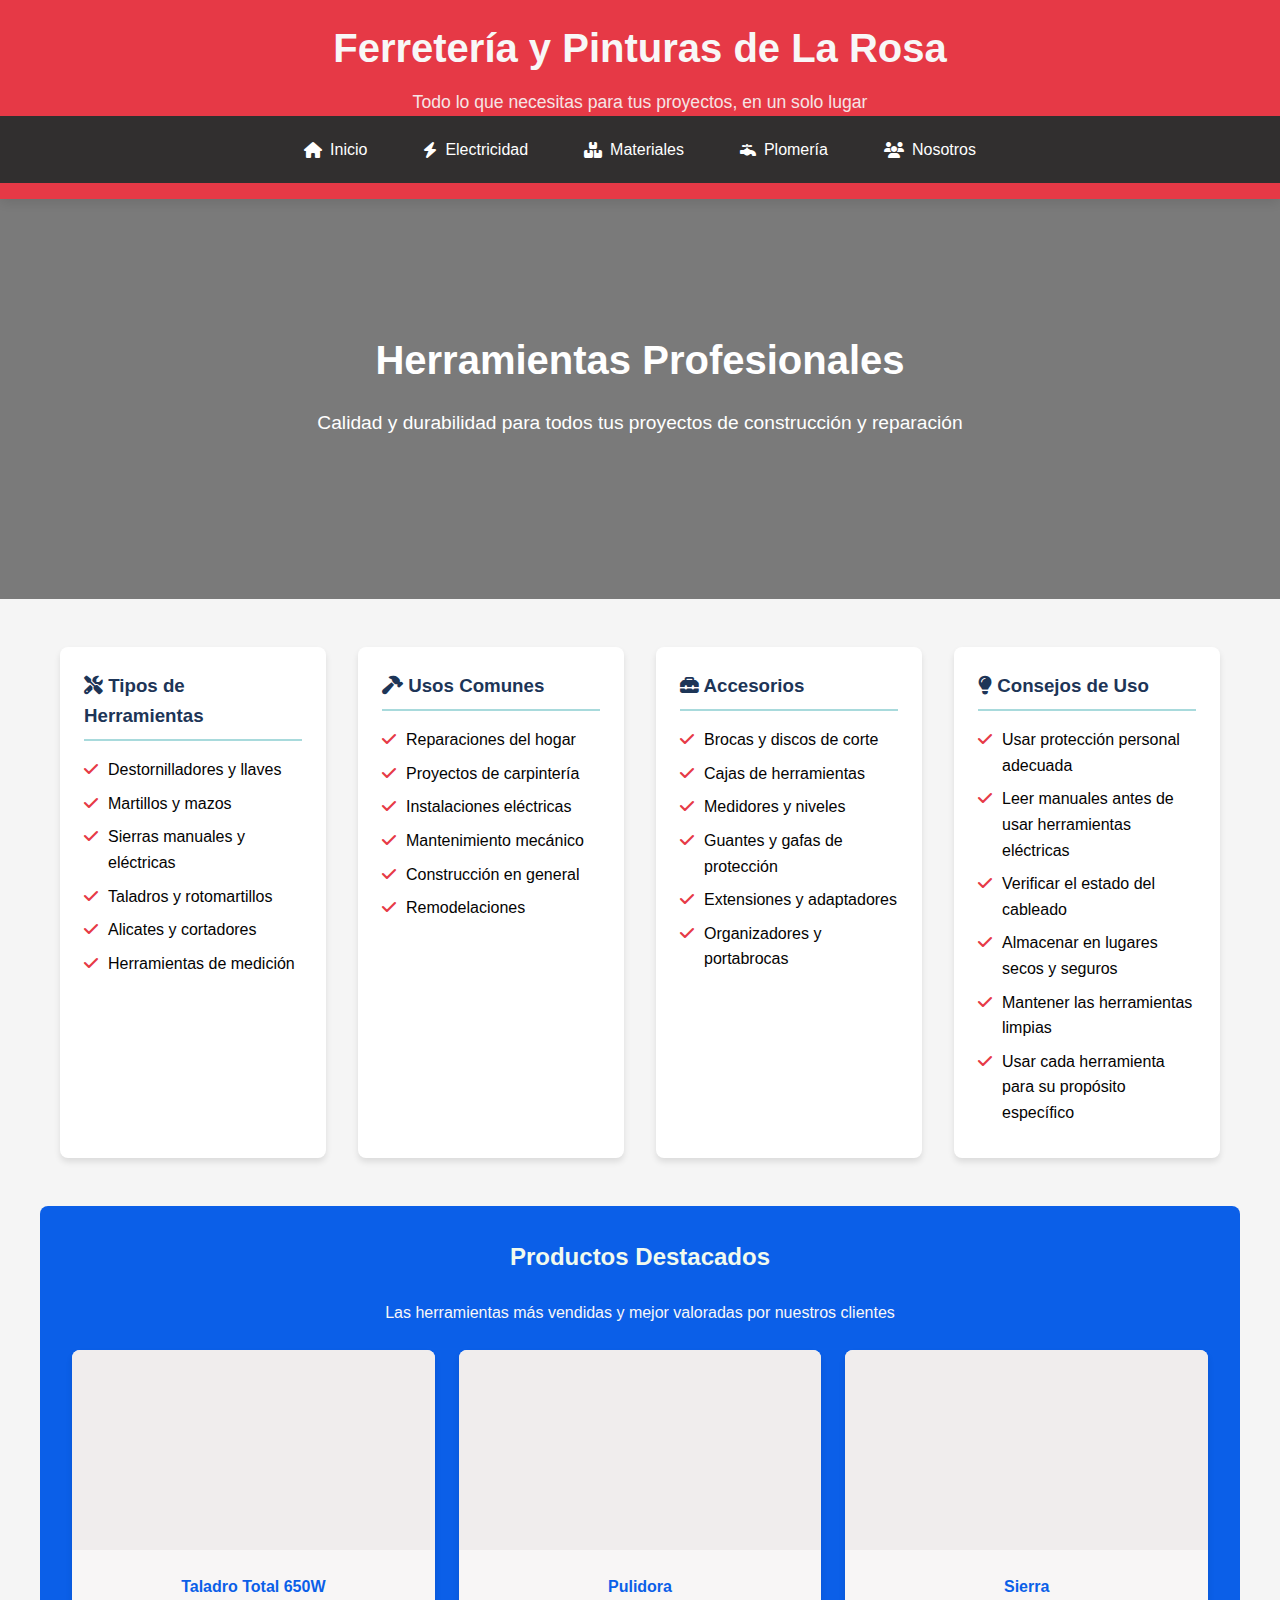
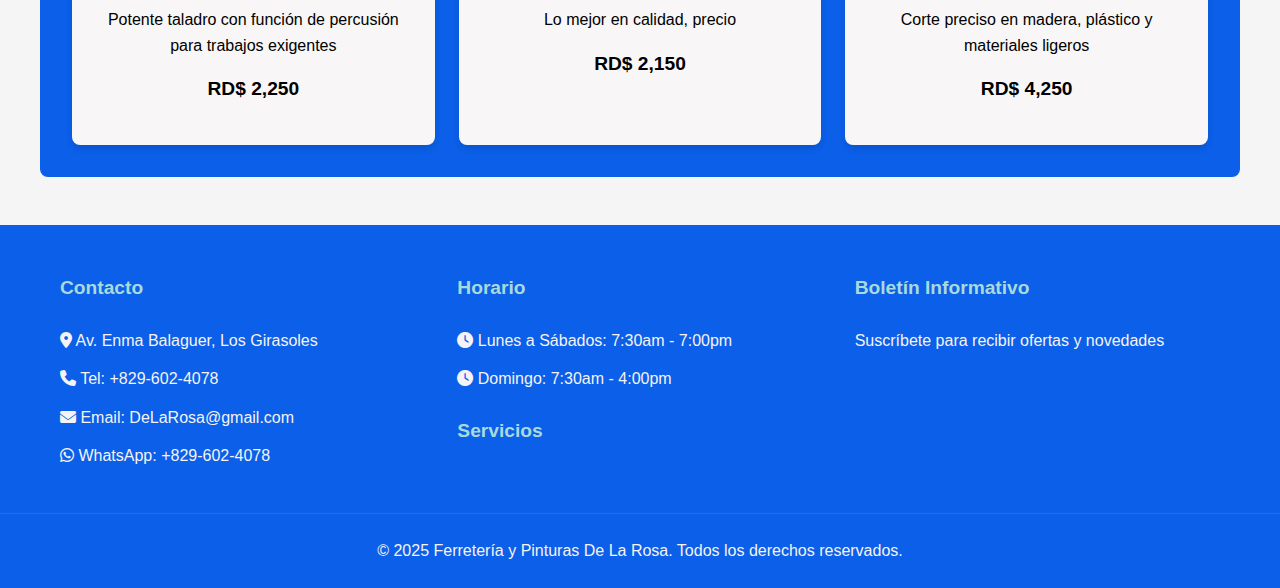
<file: templates/herramientas.html>
<!DOCTYPE html>
<html lang="es">
<head>
  <meta charset="UTF-8">
  <meta name="viewport" content="width=device-width, initial-scale=1.0">
  <title>Herramientas Profesionales - Ferretería De La Rosa</title>
  <link rel="stylesheet" href="https://cdnjs.cloudflare.com/ajax/libs/font-awesome/6.4.0/css/all.min.css">
  <link rel="stylesheet" href="/static/styles/herramientas.css">
  <link rel="icon" href="/static/img/Logo.png">
  <style>
    
  </style>
</head>
<body>
  <header>
    <div class="header-container">
      <h1 class="titulo-header">Ferretería y Pinturas de La Rosa</h1>
      <p class="slogan">Todo lo que necesitas para tus proyectos, en un solo lugar</p>
    </div>
    <nav>
      <div class="nav-container">
        <a href="/inicios" class="nav-link"><i class="fas fa-home"></i> Inicio</a>
        <a href="/Electricidad" class="nav-link"><i class="fas fa-bolt"></i> Electricidad</a>
        <a href="/Materiales" class="nav-link"><i class="fas fa-boxes"></i> Materiales</a>
        <a href="/Plomeria" class="nav-link"><i class="fas fa-faucet"></i> Plomería</a>
        <a href="/Nosotros" class="nav-link"><i class="fas fa-users"></i> Nosotros</a>
      </div>
    </nav>
  </header>

  <section class="hero">
    <div class="hero-content">
      <h2>Herramientas Profesionales</h2>
      <p>Calidad y durabilidad para todos tus proyectos de construcción y reparación</p>
    </div>
  </section>

  <div class="categorias">
    <div class="categoria">
      <h3><i class="fas fa-screwdriver-wrench"></i> Tipos de Herramientas</h3>
      <ul>
        <li>Destornilladores y llaves</li>
        <li>Martillos y mazos</li>
        <li>Sierras manuales y eléctricas</li>
        <li>Taladros y rotomartillos</li>
        <li>Alicates y cortadores</li>
        <li>Herramientas de medición</li>
      </ul>
    </div>

    <div class="categoria">
      <h3><i class="fas fa-hammer"></i> Usos Comunes</h3>
      <ul>
        <li>Reparaciones del hogar</li>
        <li>Proyectos de carpintería</li>
        <li>Instalaciones eléctricas</li>
        <li>Mantenimiento mecánico</li>
        <li>Construcción en general</li>
        <li>Remodelaciones</li>
      </ul>
    </div>

    <div class="categoria">
      <h3><i class="fas fa-toolbox"></i> Accesorios</h3>
      <ul>
        <li>Brocas y discos de corte</li>
        <li>Cajas de herramientas</li>
        <li>Medidores y niveles</li>
        <li>Guantes y gafas de protección</li>
        <li>Extensiones y adaptadores</li>
        <li>Organizadores y portabrocas</li>
      </ul>
    </div>

    <div class="categoria">
      <h3><i class="fas fa-lightbulb"></i> Consejos de Uso</h3>
      <ul>
        <li>Usar protección personal adecuada</li>
        <li>Leer manuales antes de usar herramientas eléctricas</li>
        <li>Verificar el estado del cableado</li>
        <li>Almacenar en lugares secos y seguros</li>
        <li>Mantener las herramientas limpias</li>
        <li>Usar cada herramienta para su propósito específico</li>
      </ul>
    </div>
  </div>

  <section class="destacados" id="productos">
    <h2>Productos Destacados</h2>
    <p>Las herramientas más vendidas y mejor valoradas por nuestros clientes</p>
    
    <div class="productos-grid">
      <div class="producto-card">
        <div class="producto-img" style="background-image: url('/static/img/taladro.jpg');"></div>
        <div class="producto-info">
          <h4>Taladro Total 650W</h4>
          <p>Potente taladro con función de percusión para trabajos exigentes</p>
          <p class="precio">RD$ 2,250</p>
        </div>
      </div>
      
      <div class="producto-card">
        <div class="producto-img" style="background-image: url('/static/img/pulidora.jpg');"></div>
        <div class="producto-info">
          <h4>Pulidora</h4>
          <p>Lo mejor en calidad, precio</p>
          <p class="precio">RD$ 2,150</p>
        </div>
      </div>
      
      <div class="producto-card">
        <div class="producto-img" style="background-image: url('/static/img/cerrucho.jpg');"></div>
        <div class="producto-info">
          <h4>Sierra</h4>
          <p>Corte preciso en madera, plástico y materiales ligeros</p>
          <p class="precio">RD$ 4,250</p>
        </div>
      </div>
    </div>
  </section>

  <footer>
    <div class="footer-container">
      <div class="footer-col">
        <h3>Contacto</h3>
        <ul>
          <li><i class="fas fa-map-marker-alt"></i> Av. Enma Balaguer, Los Girasoles</li>
          <li><i class="fas fa-phone"></i> Tel: +829-602-4078</li>
          <li><i class="fas fa-envelope"></i> Email: DeLaRosa@gmail.com</li>
          <li><i class="fab fa-whatsapp"></i> WhatsApp: +829-602-4078</li>
        </ul>
      </div>
      
      <div class="footer-col">
        <h3>Horario</h3>
        <ul>
          <li><i class="fas fa-clock"></i> Lunes a Sábados: 7:30am - 7:00pm</li>
          <li><i class="fas fa-clock"></i> Domingo: 7:30am - 4:00pm</li>
        </ul>
        
        <h3 style="margin-top: 1.5rem;">Servicios</h3>
        
      </div>
      
      <div class="footer-col">
        <h3>Boletín Informativo</h3>
        <p>Suscríbete para recibir ofertas y novedades</p>
        
      </div>
    </div>

    <div class="copyright">
      <p>&copy; 2025 Ferretería y Pinturas De La Rosa. Todos los derechos reservados.</p>
    </div>
  </footer>
</body>
</html>
</file>
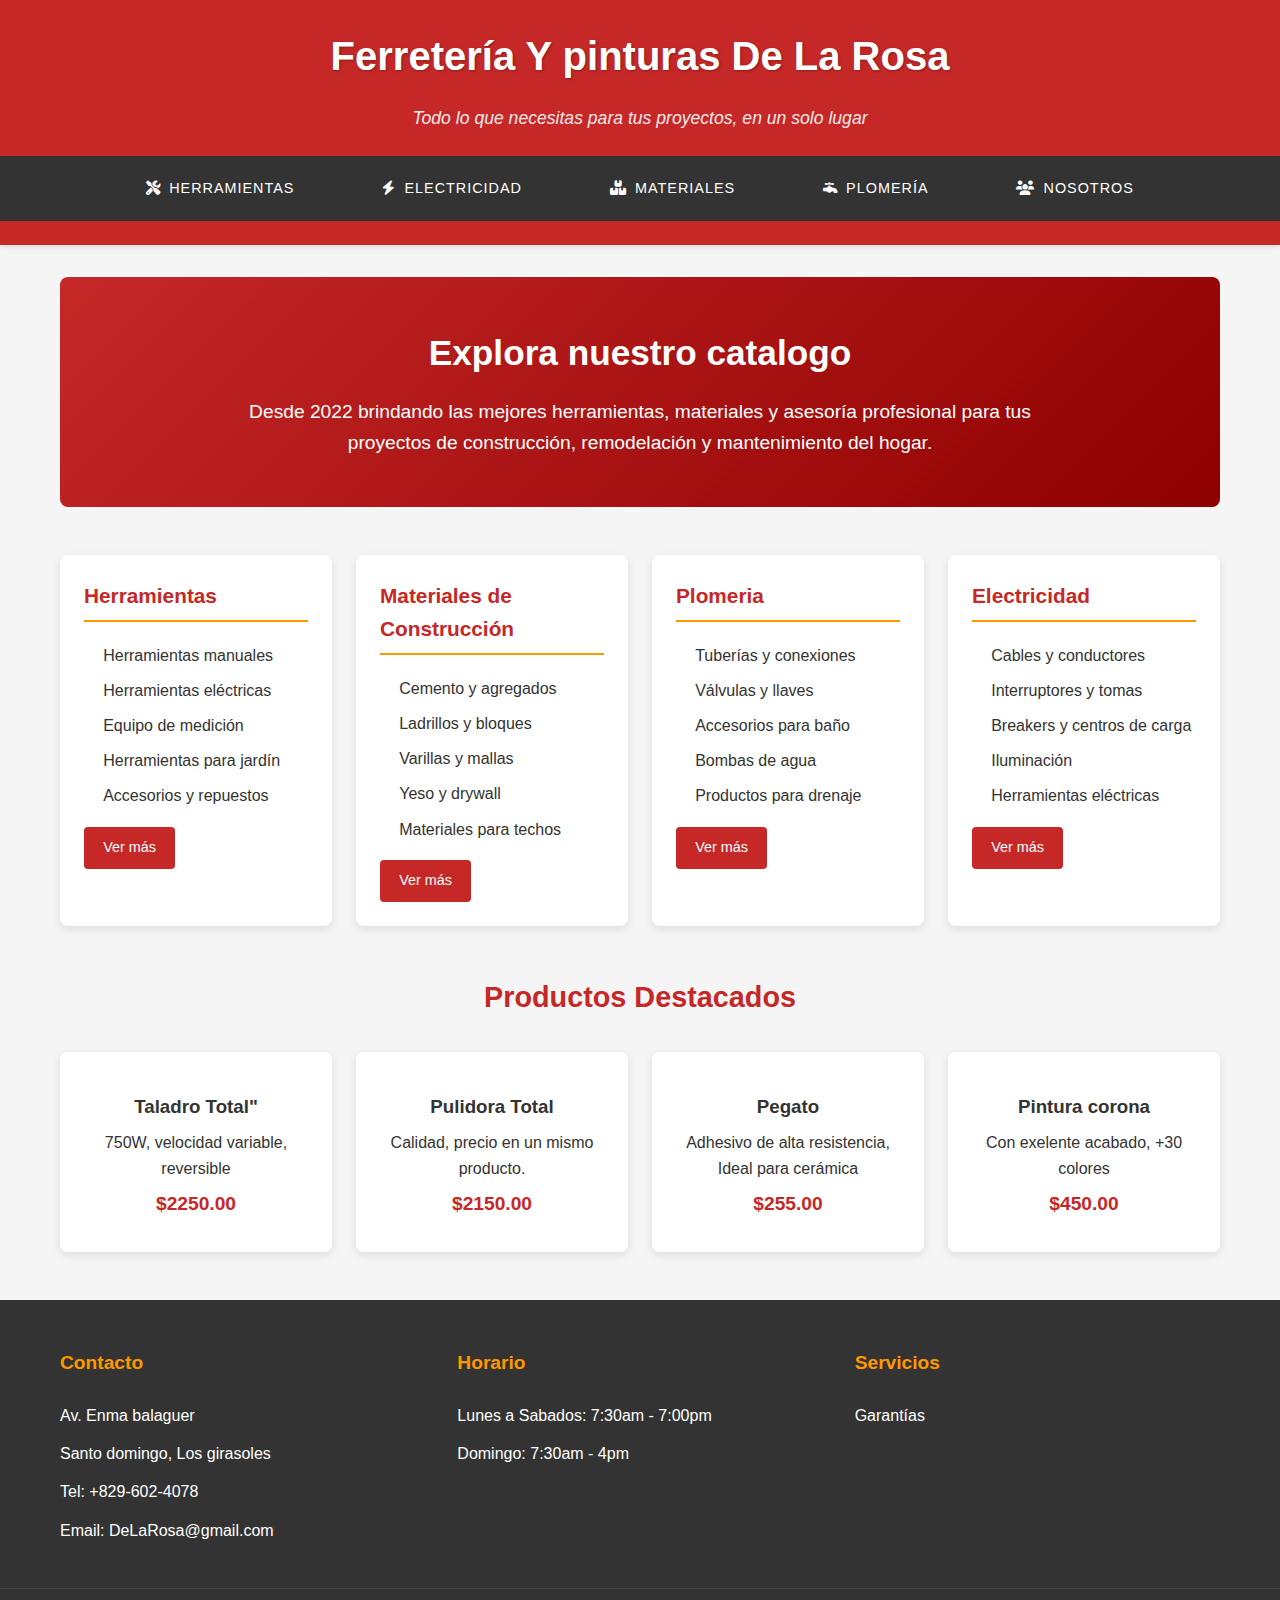
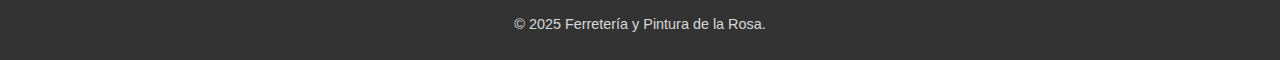
<file: templates/inicio.html>
<!DOCTYPE html>
<html lang="es">
<head>
    <meta charset="UTF-8">
    <meta name="viewport" content="width=device-width, initial-scale=1.0">
    <title>Ferretería Y pinturas De La Rosa - Herramientas y materiales de calidad</title>
    <link rel="stylesheet" href="/static/styles/inicio.css">
    <link rel="icon" href="/static/img/Logo.png">
    <link rel="stylesheet" href="https://cdnjs.cloudflare.com/ajax/libs/font-awesome/6.4.0/css/all.min.css">
    <link href="https://fonts.googleapis.com/css2?family=Poppins:wght@300;400;500;600;700&display=swap" rel="stylesheet">
</head>
<body>
    <header>
        <div class="header-container">
            <h1 class="titulo-header">Ferretería Y pinturas De La Rosa</h1>
            <p class="slogan">Todo lo que necesitas para tus proyectos, en un solo lugar</p>
            
        </div>
        <nav>
            <div class="nav-container">
                <a href="/Herramientas" class="nav-link"><i class="fas fa-tools"></i> Herramientas</a>
                <a href="/Electricidad" class="nav-link"><i class="fas fa-bolt"></i> Electricidad</a>
                <a href="/Materiales" class="nav-link"><i class="fas fa-boxes"></i> Materiales</a>
                <a href="/Plomeria" class="nav-link"><i class="fas fa-faucet"></i> Plomería</a>
                <a href="/Nosotros" class="nav-link"><i class="fas fa-users"></i> Nosotros</a>
            </div>
            
        </nav>
    </header>
    
    <main>
        <section class="hero">
            <h2>Explora nuestro catalogo</h2>
            <p>Desde 2022 brindando las mejores herramientas, materiales y asesoría profesional para tus proyectos de construcción, remodelación y mantenimiento del hogar.</p>
        </section>
        
        <section class="categorias">
            <div class="categoria">
                <h3>Herramientas</h3>
                <ul>
                    <li>Herramientas manuales</li>
                    <li>Herramientas eléctricas</li>
                    <li>Equipo de medición</li>
                    <li>Herramientas para jardín</li>
                    <li>Accesorios y repuestos</li>
                </ul>
                <a href="/Herramientas" class="btn">Ver más</a>
            </div>
            
            <div class="categoria">
                <h3>Materiales de Construcción</h3>
                <ul>
                    <li>Cemento y agregados</li>
                    <li>Ladrillos y bloques</li>
                    <li>Varillas y mallas</li>
                    <li>Yeso y drywall</li>
                    <li>Materiales para techos</li>
                </ul>
                <a href="/Materiales" class="btn">Ver más</a>
            </div>
            
            <div class="categoria">
                <h3>Plomeria</h3>
                <ul>
                    <li>Tuberías y conexiones</li>
                    <li>Válvulas y llaves</li>
                    <li>Accesorios para baño</li>
                    <li>Bombas de agua</li>
                    <li>Productos para drenaje</li>
                </ul>
                <a href="/Plomeria" class="btn">Ver más</a>
            </div>
            
            <div class="categoria">
                <h3>Electricidad</h3>
                <ul>
                    <li>Cables y conductores</li>
                    <li>Interruptores y tomas</li>
                    <li>Breakers y centros de carga</li>
                    <li>Iluminación</li>
                    <li>Herramientas eléctricas</li>
                </ul>
                <a href="/Electricidadd" class="btn">Ver más</a>
            </div>
        </section>
        
        <section class="destacados">
            <h2>Productos Destacados</h2>
            <div class="productos-grid">
                <div class="producto">
                    <h3>Taladro Total"</h3>
                    <p>750W, velocidad variable, reversible</p>
                    <p class="precio">$2250.00</p>
                </div>
                
                <div class="producto">
                    <h3>Pulidora Total</h3>
                    <p>Calidad, precio en un mismo producto.</p>
                    <p class="precio">$2150.00</p>
                </div>
                
                <div class="producto">
                    <h3>Pegato</h3>
                    <p>Adhesivo de alta resistencia, Ideal para cerámica</p>
                    <p class="precio">$255.00</p>
                    
                </div>
                
                <div class="producto">
                    <h3>Pintura corona </h3>
                    <p>Con exelente acabado, +30 colores</p>
                    <p class="precio">$450.00</p>
                    
                </div>
            </div>
        </section>
    </main>

    <footer>
        <div class="footer-container">
            <div class="footer-col">
                <h3>Contacto</h3>
                <ul>
                    <li>Av. Enma balaguer</li>
                    <li>Santo domingo, Los girasoles</li>
                    <li>Tel: +829-602-4078</li>
                    <li>Email: DeLaRosa@gmail.com</li>
                </ul>
            </div>
            
            <div class="footer-col">
                <h3>Horario</h3>
                <ul>
                    <li>Lunes a Sabados: 7:30am - 7:00pm</li>
                    
                    <li>Domingo: 7:30am - 4pm</li>
                </ul>
            </div>
            
            <div class="footer-col">
                <h3>Servicios</h3>
                <ul>
                    <li><a href="Garantias.html">Garantías</a></li>
                </ul>
            </div>

        </div>

        <div class="copyright">
            <p>&copy; 2025 Ferretería y Pintura de la Rosa.</p>
        </div>
    </footer>
</body>
</html>
</file>
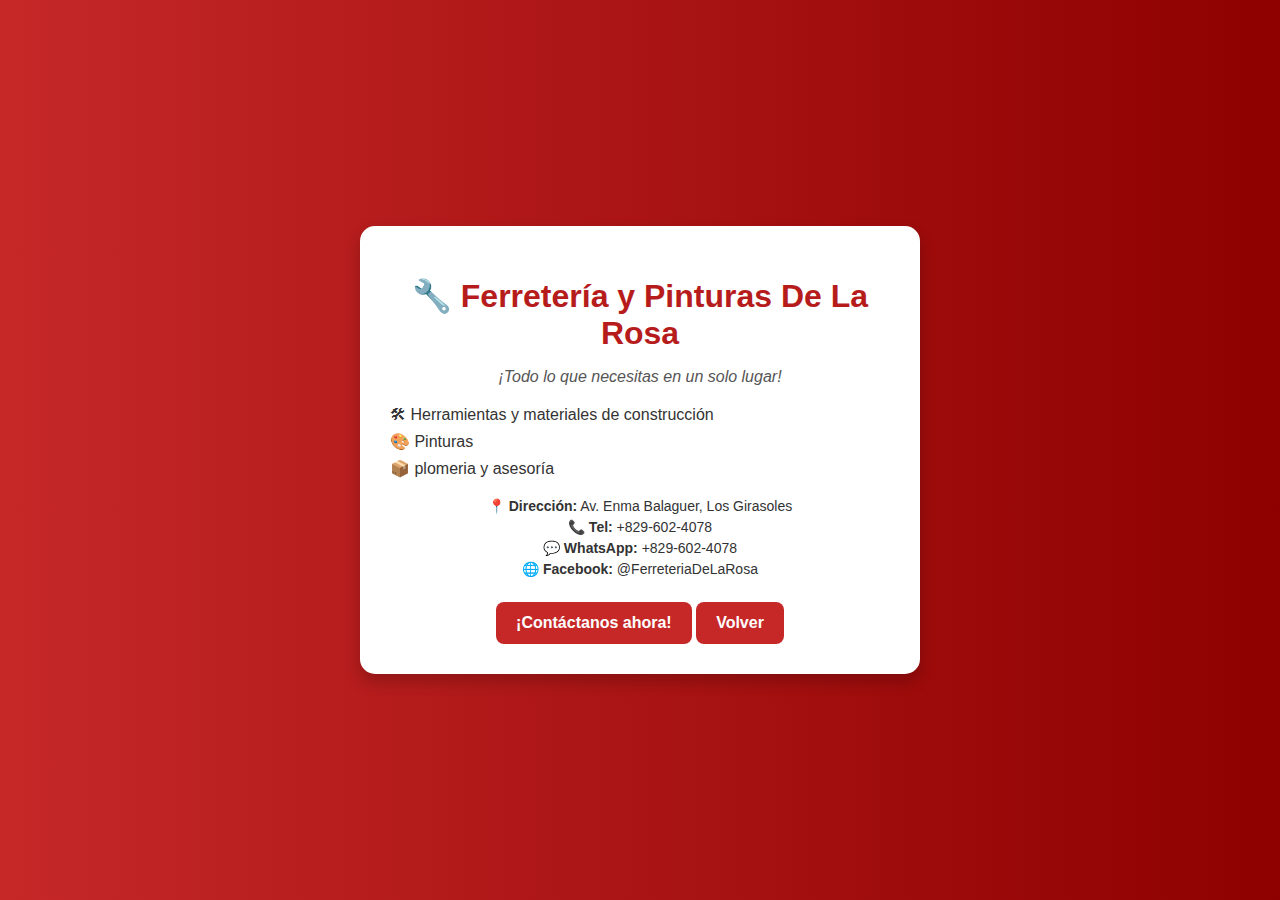
<file: templates/promo.html>
<!DOCTYPE html>
<html lang="es">
<head>
  <meta charset="UTF-8">
  <meta name="viewport" content="width=device-width, initial-scale=1">
  <title>Promo - Ferretería De La Rosa</title>
  <link rel="stylesheet" href="/static/styles/promo.css">
</head>
<body>
  <div class="promo-card">
    <h1>🔧 Ferretería y Pinturas De La Rosa</h1>
    <p class="slogan">¡Todo lo que necesitas en un solo lugar!</p>

    <ul class="destacados">
      <li>🛠 Herramientas y materiales de construcción</li>
      <li>🎨 Pinturas </li>
      <li>📦 plomeria y asesoría</li>
    </ul>

    <div class="info-contacto">
      <p><strong>📍 Dirección:</strong> Av. Enma Balaguer, Los Girasoles</p>
      <p><strong>📞 Tel:</strong> +829-602-4078</p>
      <p><strong>💬 WhatsApp:</strong> +829-602-4078</p>
      <p><strong>🌐 Facebook:</strong> @FerreteriaDeLaRosa</p>
    </div>

    <div class="botones">
      <a class="boton" href="https://wa.me/18299731639" target="_blank">¡Contáctanos ahora!</a>
      <a class="boton volver" href="javascript:history.back()">Volver</a>
    </div>
  </div>
</body>
</html>
</file>
<file: static/styles/herramientas.css>
:root {
    --primary: #e63946;
    --secondary: #1d3557;
    --light: #f1faee;
    --accent: #a8dadc;
    --dark: #457b9d;
    --negro: #0b5fe8;
    --oscuro: rgb(49, 47, 47);
}
nav {
    background-color: var(--dark);
    padding: 0.8rem 0;
}

.nav-container {
    max-width: 1200px;
    margin: 0 auto;
    display: flex;
    justify-content: center;
    flex-wrap: wrap;
    gap: 1.5rem;
}

.nav-link {
    color: white;
    text-decoration: none;
    font-weight: 500;
    padding: 0.5rem 1rem;
    border-radius: 4px;
    transition: all 0.3s ease;
    display: flex;
    align-items: center;
    gap: 0.5rem;
}

.nav-link:hover {
    background-color: rgba(255, 255, 255, 0.2);
    transform: translateY(-2px);
}
* {
    margin: 0;
    padding: 0;
    box-sizing: border-box;
    font-family: 'Segoe UI', Tahoma, Geneva, Verdana, sans-serif;
}

body {
    background-color: #f5f5f5;
    color: #040303;
    line-height: 1.6;
}

header {
    background: var(--primary);
    color: rgb(248, 247, 247);
    padding: 1rem 0;
    box-shadow: 0 4px 12px rgba(0, 0, 0, 0.1);
}

.header-container {
    max-width: 1200px;
    margin: 0 auto;
    padding: 0 20px;
    text-align: center;
}

.titulo-header {
    font-size: 2.5rem;
    margin-bottom: 0.5rem;
}

.slogan {
    font-size: 1.1rem;
    opacity: 0.9;
}

nav {
    background-color: var(--oscuro);
    padding: 0.8rem 0;
}

.nav-container {
    max-width: 1200px;
    margin: 0 auto;
    display: flex;
    justify-content: center;
    flex-wrap: wrap;
    gap: 1.5rem;
}

.nav-link {
    color: white;
    text-decoration: none;
    font-weight: 500;
    padding: 0.5rem 1rem;
    border-radius: 4px;
    transition: all 0.3s ease;
}

.nav-link:hover {
    background-color: rgba(255, 255, 255, 0.2);
}

.hero {
    background: url('/static/img/fondo-3.jpg') center/cover;
    height: 400px;
    display: flex;
    align-items: center;
    justify-content: center;
    position: relative;
    color: white;
    text-align: center;
}

.hero::before {
    content: '';
    position: absolute;
    top: 0;
    left: 0;
    width: 100%;
    height: 100%;
    background-color: rgba(0, 0, 0, 0.5);
}

.hero-content {
    position: relative;
    z-index: 1;
    max-width: 800px;
    padding: 0 20px;
}

.hero h2 {
    font-size: 2.5rem;
    margin-bottom: 1rem;
}

.hero p {
    font-size: 1.2rem;
    margin-bottom: 2rem;
}

.btn {
    display: inline-block;
    background-color: var(--primary);
    color: white;
    padding: 0.8rem 1.5rem;
    border-radius: 4px;
    text-decoration: none;
    font-weight: 600;
    transition: all 0.3s ease;
}

.btn:hover {
    background-color: #c1121f;
    transform: translateY(-2px);
}

.categorias {
    max-width: 1200px;
    margin: 3rem auto;
    padding: 0 20px;
    display: grid;
    grid-template-columns: repeat(auto-fit, minmax(250px, 1fr));
    gap: 2rem;
}

.categoria {
    background-color: white;
    border-radius: 8px;
    padding: 1.5rem;
    box-shadow: 0 4px 6px rgba(0, 0, 0, 0.1);
    transition: transform 0.3s ease;
}

.categoria:hover {
    transform: translateY(-5px);
}

.categoria h3 {
    color: var(--secondary);
    margin-bottom: 1rem;
    padding-bottom: 0.5rem;
    border-bottom: 2px solid var(--accent);
}

.categoria ul {
    list-style-type: none;
}

.categoria li {
    margin-bottom: 0.5rem;
    position: relative;
    padding-left: 1.5rem;
}

.categoria li::before {
    content: '\f00c';
    font-family: 'Font Awesome 6 Free';
    font-weight: 900;
    position: absolute;
    left: 0;
    color: var(--primary);
}

.destacados {
    max-width: 1200px;
    margin: 3rem auto;
    padding: 2rem;
    background-color: var(--negro);
    border-radius: 8px;
    text-align: center;
    color: #f9f7f7;
}

.destacados h2 {
    color: var(--light);
    margin-bottom: 1.5rem;
}

.productos-grid {
    display: grid;
    grid-template-columns: repeat(auto-fill, minmax(280px, 1fr));
    gap: 1.5rem;
    margin-top: 1.5rem;
}

.producto-card {
    background-color: rgb(248, 246, 246);
    border-radius: 8px;
    overflow: hidden;
    box-shadow: 0 4px 6px rgba(0, 0, 0, 0.1);
    transition: all 0.3s ease;
}

.producto-card:hover {
    transform: translateY(-5px);
    box-shadow: 0 6px 12px rgba(0, 0, 0, 0.15);
}

.producto-img {
    height: 200px;
    background-color: #f0eded;
    background-size: cover;
    background-position: center;
}

.producto-info {
    padding: 1.5rem;
}

.producto-info h4 {
    color: var(--negro);
    margin-bottom: 0.5rem;
}

.producto-info p {
    color: #000000;
    margin-bottom: 1rem;
}

.precio {
    font-weight: bold;
    color: var(--primary);
    font-size: 1.2rem;
}

footer {
    background-color: var(--negro);
    color: rgb(245, 243, 243);
    padding: 3rem 0 0;
}

.footer-container {
    max-width: 1200px;
    margin: 0 auto;
    padding: 0 20px;
    display: grid;
    grid-template-columns: repeat(auto-fit, minmax(250px, 1fr));
    gap: 2rem;
}

.footer-col h3 {
    color: var(--accent);
    margin-bottom: 1.5rem;
    font-size: 1.2rem;
}

.footer-col ul {
    list-style-type: none;
}

.footer-col li {
    margin-bottom: 0.8rem;
}

.footer-col a {
    color: white;
    text-decoration: none;
    transition: color 0.3s ease;
}

.footer-col a:hover {
    color: var(--accent);
}

.social-links {
    display: flex;
    gap: 1rem;
    margin-top: 1rem;
}

.social-links a {
    color: white;
    font-size: 1.2rem;
    transition: color 0.3s ease;
}

.social-links a:hover {
    color: var(--accent);
}

.copyright {
    text-align: center;
    padding: 1.5rem 0;
    margin-top: 2rem;
    border-top: 1px solid rgba(255, 255, 255, 0.1);
}

@media (max-width: 768px) {
    .nav-container {
        gap: 0.5rem;
    }

    .hero {
        height: 300px;
    }

    .hero h2 {
        font-size: 2rem;
    }
}
</file>
<file: static/styles/inicio.css>
:root {
    --primary-color: #c62828;
    --secondary-color: #f5f5f5;
    --accent-color: #ff9800;
    --dark-color: #333;
    --light-color: #fff;
}

nav {
    background-color: var(--dark);
    padding: 0.8rem 0;
}

.nav-container {
    max-width: 1200px;
    margin: 0 auto;
    display: flex;
    justify-content: center;
    flex-wrap: wrap;
    gap: 1.5rem;
}

.nav-link {
    color: white;
    text-decoration: none;
    font-weight: 500;
    padding: 0.5rem 1rem;
    border-radius: 4px;
    transition: all 0.3s ease;
    display: flex;
    align-items: center;
    gap: 0.5rem;
}

.nav-link:hover {
    background-color: rgba(255, 255, 255, 0.2);
    transform: translateY(-2px);
}

* {
    margin: 0;
    padding: 0;
    box-sizing: border-box;
}

body {
    font-family: 'Segoe UI', Tahoma, Geneva, Verdana, sans-serif;
    line-height: 1.6;
    color: var(--dark-color);
    background-color: var(--secondary-color);
}

header {
    background-color: var(--primary-color);
    color: var(--light-color);
    padding: 1.5rem 0;
    box-shadow: 0 2px 5px rgba(0, 0, 0, 0.1);
    position: relative;
}

.header-container {
    max-width: 1200px;
    margin: 0 auto;
    padding: 0 20px;
}

.titulo-header {
    font-size: 2.5rem;
    text-align: center;
    margin-bottom: 1rem;
    text-shadow: 1px 1px 3px rgba(0, 0, 0, 0.3);
}

.slogan {
    text-align: center;
    font-style: italic;
    margin-bottom: 1.5rem;
    font-size: 1.1rem;
    opacity: 0.9;
}

nav {
    background-color: var(--dark-color);
    padding: 0.8rem 0;
}

.nav-container {
    max-width: 1200px;
    margin: 0 auto;
    display: flex;
    justify-content: center;
    flex-wrap: wrap;
}

.nav-link {
    color: var(--light-color);
    text-decoration: none;
    padding: 0.5rem 1.5rem;
    margin: 0 0.5rem;
    font-weight: 500;
    text-transform: uppercase;
    letter-spacing: 1px;
    font-size: 0.9rem;
    transition: all 0.3s ease;
    border-radius: 4px;
}

.nav-link:hover {
    background-color: var(--accent-color);
    color: var(--dark-color);
}

main {
    max-width: 1200px;
    margin: 2rem auto;
    padding: 0 20px;
}

.hero {
    background: linear-gradient(135deg, var(--primary-color), #8e0000);
    color: var(--light-color);
    padding: 3rem 2rem;
    border-radius: 8px;
    margin-bottom: 2rem;
    text-align: center;
}

.hero h2 {
    font-size: 2.2rem;
    margin-bottom: 1rem;
}

.hero p {
    font-size: 1.2rem;
    max-width: 800px;
    margin: 0 auto;
}

.categorias {
    display: grid;
    grid-template-columns: repeat(auto-fit, minmax(250px, 1fr));
    gap: 1.5rem;
    margin: 3rem 0;
}

.categoria {
    background-color: var(--light-color);
    padding: 1.5rem;
    border-radius: 8px;
    box-shadow: 0 3px 10px rgba(0, 0, 0, 0.1);
    transition: transform 0.3s ease;
}

.categoria:hover {
    transform: translateY(-5px);
}

.categoria h3 {
    color: var(--primary-color);
    margin-bottom: 1rem;
    font-size: 1.3rem;
    border-bottom: 2px solid var(--accent-color);
    padding-bottom: 0.5rem;
}

.categoria ul {
    list-style-type: none;
}

.categoria li {
    padding: 0.3rem 0;
    position: relative;
    padding-left: 1.2rem;
}

.categoria li:before {
    color: var(--accent-color);
    position: absolute;
    left: 0;
}

.destacados {
    margin: 3rem 0;
}

.destacados h2 {
    text-align: center;
    margin-bottom: 2rem;
    color: var(--primary-color);
    font-size: 1.8rem;
}

.productos-grid {
    display: grid;
    grid-template-columns: repeat(auto-fit, minmax(220px, 1fr));
    gap: 1.5rem;
}

.producto {
    background-color: var(--light-color);
    padding: 1.5rem;
    border-radius: 8px;
    box-shadow: 0 3px 10px rgba(0, 0, 0, 0.1);
    text-align: center;
}

.producto h3 {
    color: var(--dark-color);
    margin: 1rem 0 0.5rem;
}

.precio {
    color: var(--primary-color);
    font-weight: bold;
    font-size: 1.2rem;
    margin: 0.5rem 0;
}

.btn {
    display: inline-block;
    background-color: var(--primary-color);
    color: var(--light-color);
    padding: 0.6rem 1.2rem;
    border-radius: 4px;
    text-decoration: none;
    margin-top: 0.8rem;
    transition: background-color 0.3s ease;
    border: none;
    cursor: pointer;
    font-size: 0.9rem;
}

.btn:hover {
    background-color: #8e0000;
}

.btn-outline {
    background-color: transparent;
    border: 2px solid var(--primary-color);
    color: var(--primary-color);
}

.btn-outline:hover {
    background-color: var(--primary-color);
    color: var(--light-color);
}



footer {
    background-color: var(--dark-color);
    color: var(--light-color);
    padding: 3rem 0 1.5rem;
    margin-top: 3rem;
}

.footer-container {
    max-width: 1200px;
    margin: 0 auto;
    padding: 0 20px;
    display: grid;
    grid-template-columns: repeat(auto-fit, minmax(200px, 1fr));
    gap: 2rem;
}

.footer-col h3 {
    color: var(--accent-color);
    margin-bottom: 1.5rem;
    font-size: 1.2rem;
}

.footer-col ul {
    list-style-type: none;
}

.footer-col li {
    margin-bottom: 0.8rem;
}

.footer-col a {
    color: var(--light-color);
    text-decoration: none;
    transition: color 0.3s ease;
}

.footer-col a:hover {
    color: var(--accent-color);
}

.copyright {
    text-align: center;
    margin-top: 2rem;
    padding-top: 1.5rem;
    border-top: 1px solid rgba(255, 255, 255, 0.1);
    font-size: 0.9rem;
    opacity: 0.8;
}

@media (max-width: 768px) {
    .titulo-header {
        font-size: 2rem;
    }

    .hero h2 {
        font-size: 1.8rem;
    }

    .nav-container {
        flex-direction: column;
        align-items: center;
    }

    .nav-link {
        margin: 0.3rem 0;
        width: 100%;
        text-align: center;
    }
}
</file>
<file: static/styles/promo.css>
body {
  margin: 0;
  font-family: 'Segoe UI', sans-serif;
  background: linear-gradient(to right, #c62828, #8e0000);
  display: flex;
  justify-content: center;
  align-items: center;
  height: 100vh;
}

.promo-card {
  background: #fff;
  padding: 30px;
  max-width: 500px;
  border-radius: 15px;
  box-shadow: 0 8px 16px rgba(0,0,0,0.2);
  text-align: center;
  color: #333;
}

.promo-card h1 {
  color: #b71c1c;
  margin-bottom: 10px;
}

.slogan {
  font-style: italic;
  color: #555;
  margin-bottom: 20px;
}

.destacados {
  text-align: left;
  list-style: none;
  padding: 0;
  margin-bottom: 20px;
}

.destacados li {
  margin: 8px 0;
}

.info-contacto p {
  margin: 5px 0;
  font-size: 14px;
}

.boton {
  display: inline-block;
  margin-top: 20px;
  background-color: #c62828;
  color: white;
  padding: 12px 20px;
  border-radius: 8px;
  text-decoration: none;
  font-weight: bold;
}

.boton:hover {
  background-color: #a71b1b;
}
</file>
